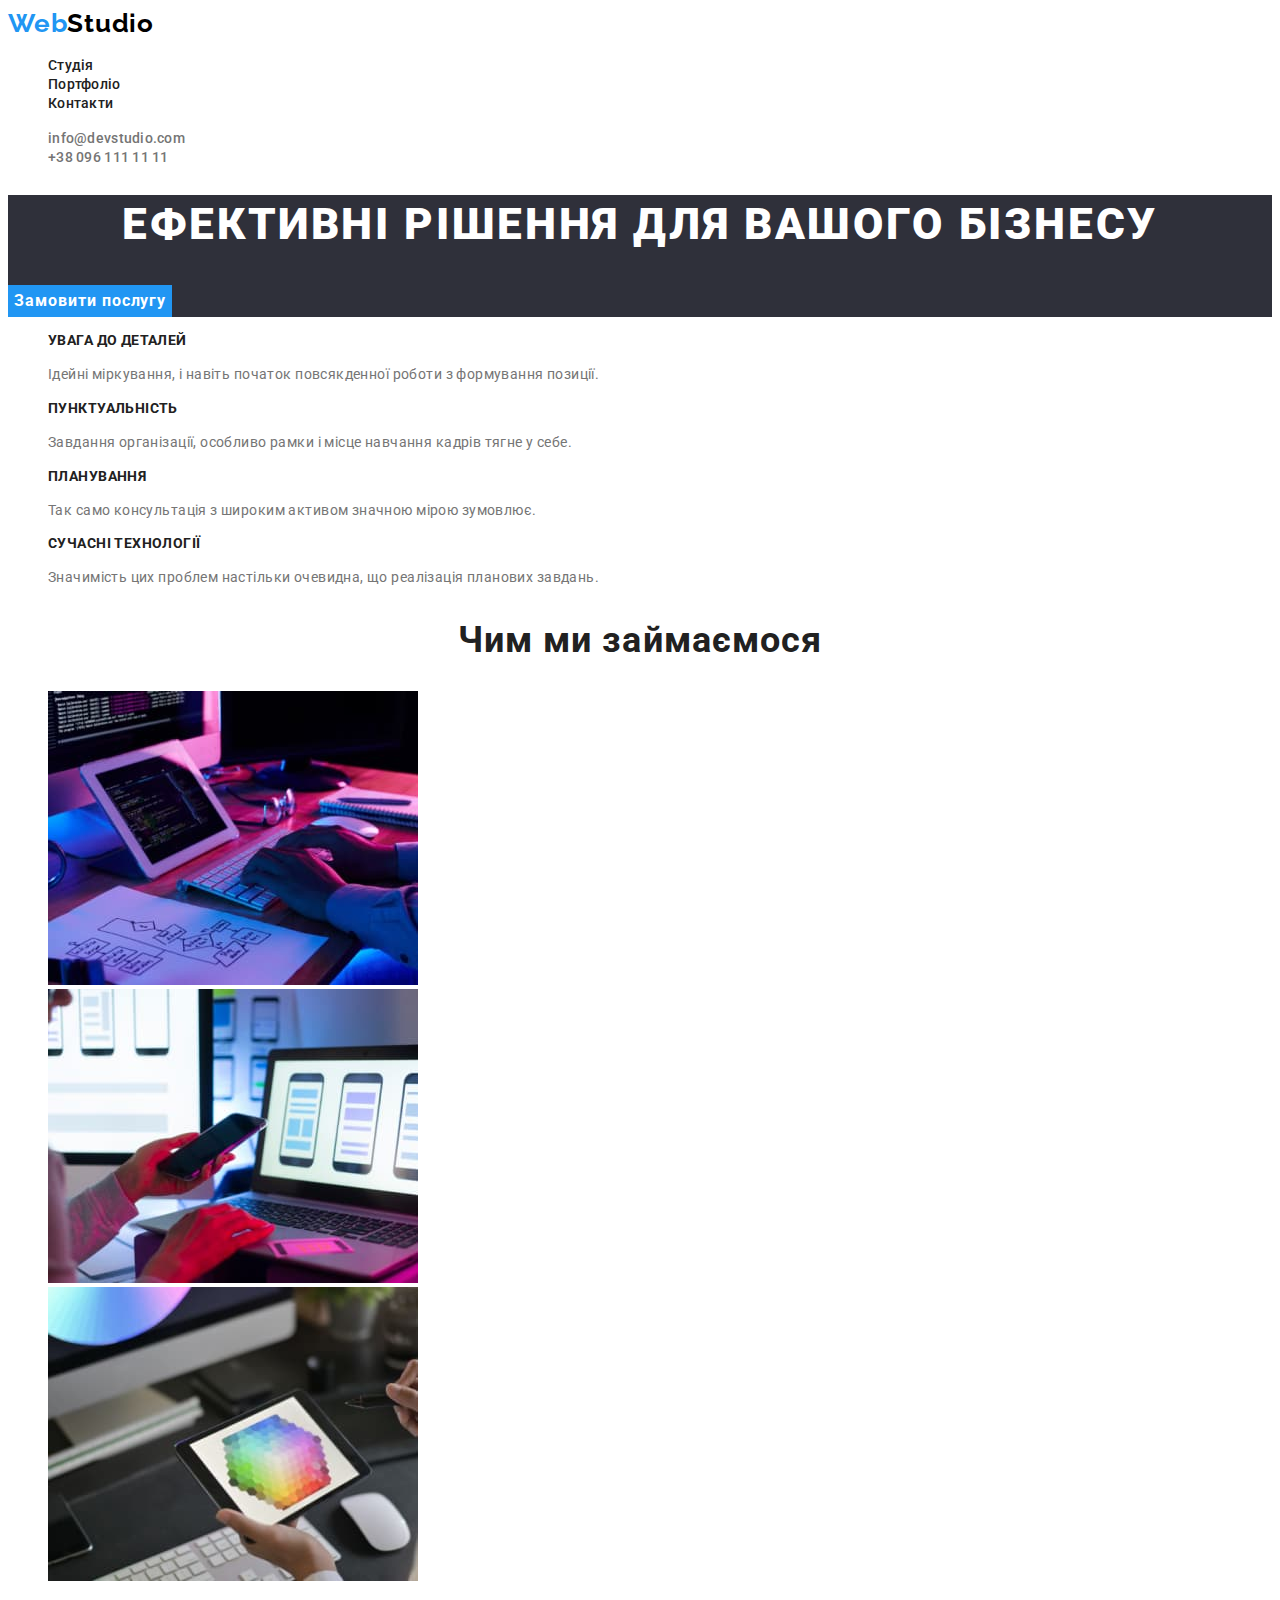
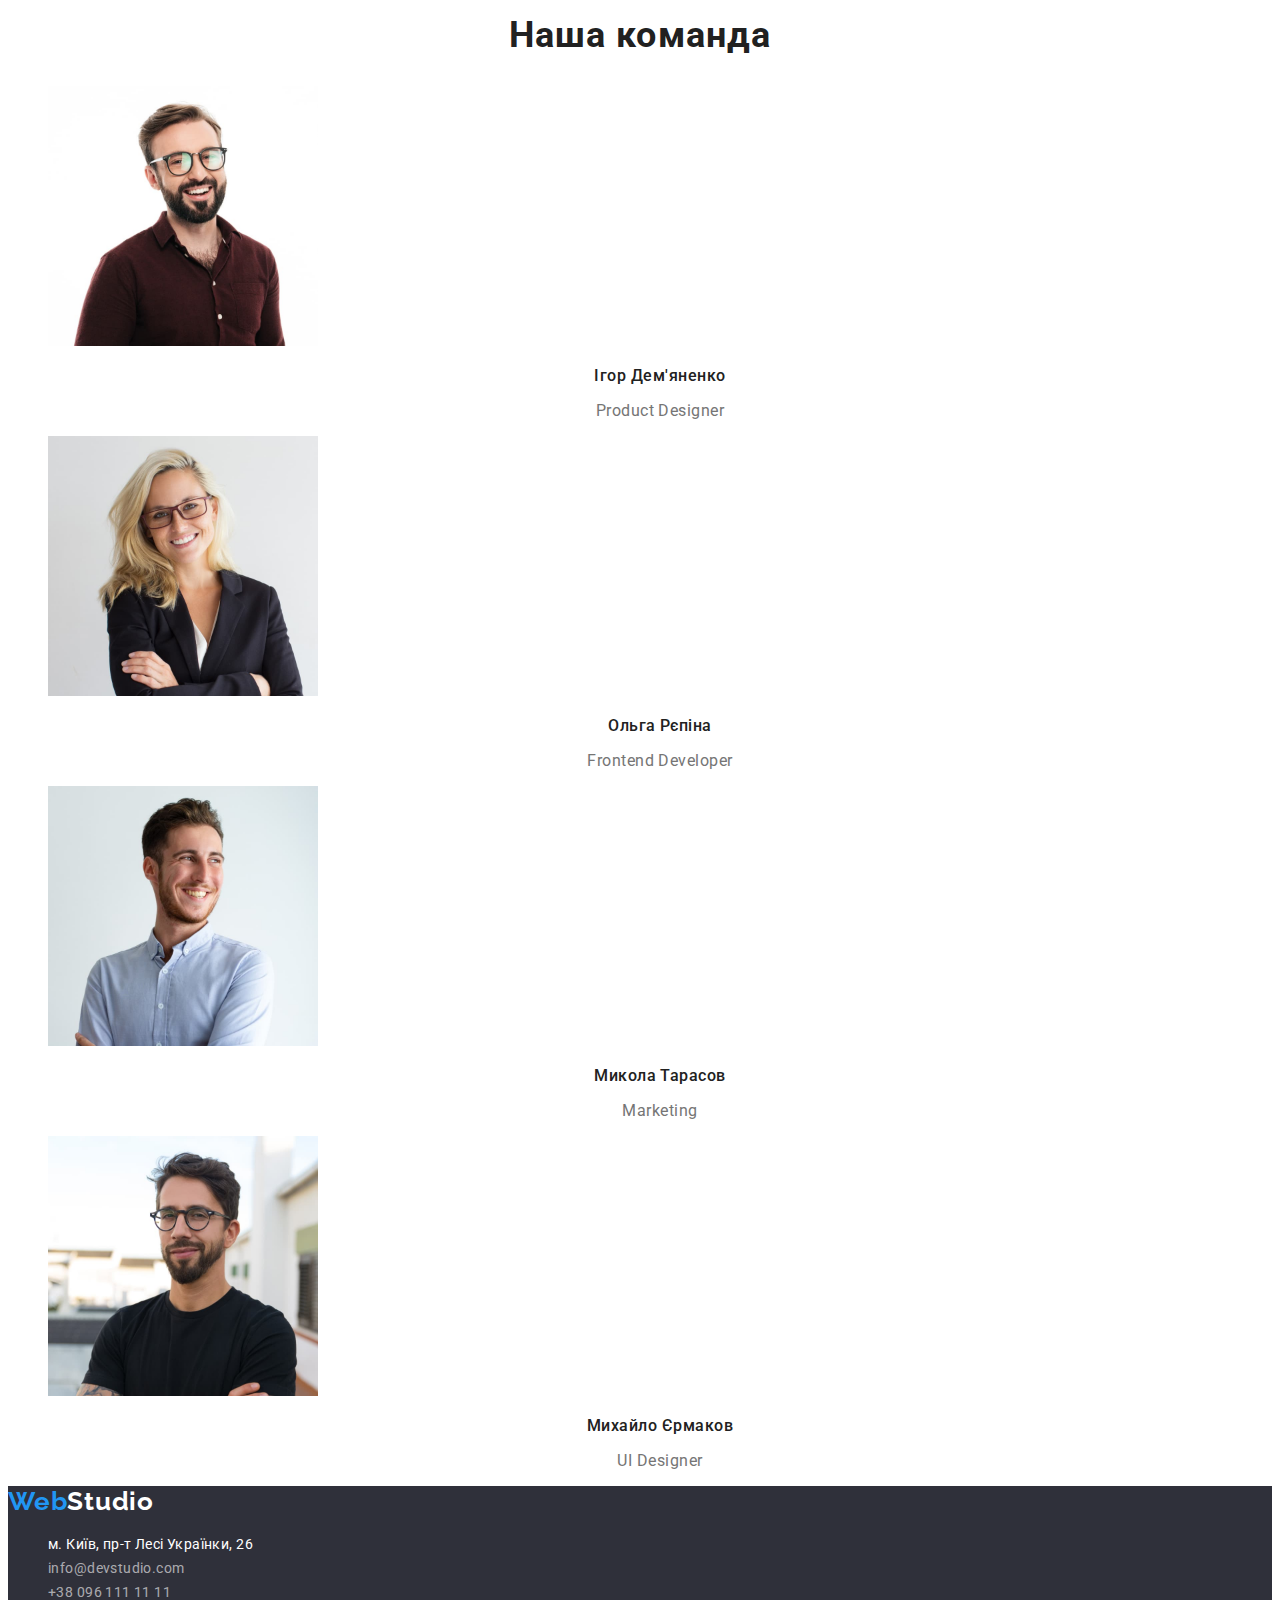
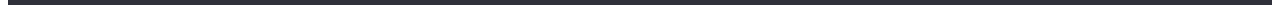
<file: index.html>
<!DOCTYPE html>
<html lang="uk">
<head>
    <meta charset="UTF-8">
    <meta http-equiv="X-UA-Compatible" content="IE=edge">
    <meta name="viewport" content="width=device-width, initial-scale=1.0">
    <link rel="preconnect" href="https://fonts.googleapis.com">
    <title>Студія</title>
    <link rel="preconnect" href="https://fonts.gstatic.com" crossorigin>
    <link href="https://fonts.googleapis.com/css2?family=Raleway:wght@700&family=Roboto:wght@400;500;700;900&display=swap" rel="stylesheet">
    <link rel="stylesheet" href="./css/style.css">
</head>
<body>
    <!--------HEADER-------->
<header class="header">
<nav>
<a href="" lang="en" class="logo"><span class="logo-part">Web</span>Studio</a>
<ul class="list list-nav">
    <li class="list-nav-item"><a href="" class="header-link">Студія</a></li>
    <li class="list-nav-item"><a href="./portfolio.html" class="header-link">Портфоліо</a></li>
    <li class="list-nav-item"><a href="" class="header-link">Контакти</a></li>
</ul>
</nav>
<ul class="list list-header">
    <li class="list-header-item"><a href="mailto:info@devstudio.com" class="link-auth">info@devstudio.com</a></li>
    <li class="list-header-item"><a href="tel:+380961111111" class="link-auth">+38 096 111 11 11</a></li>
</ul>
</header>
<main>
    <!-------------HERO--------->
<section class="hero">
    <div class="hero-side">
<h1 class="hero-title">Ефективні рішення для вашого бізнесу</h1>
<button type="button" class="hero-button">Замовити послугу</button>
</div>
</section>
<!-------FEATURE------->
<section class="feature">
    <h2 class="vissualy-hidden">Особливості</h2>
<ul class="list list-feature">
    <li class="list-item-feature"><h3 class="item-title-feature">УВАГА ДО ДЕТАЛЕЙ</h3>
    <p class="item-text-feature">Ідейні міркування, і навіть початок повсякденної роботи з формування позиції.</p></li>
    <li class="list-item-feature"><h3 class="item-title-feature">ПУНКТУАЛЬНІСТЬ</h3>
    <p class="item-text-feature">Завдання організації, особливо рамки і місце навчання кадрів тягне у себе.</p></li>
    <li class="list-item-feature"><h3  class="item-title-feature">ПЛАНУВАННЯ</h3>
    <p class="item-text-feature">Так само консультація з широким активом значною мірою зумовлює.</p></li>
    <li class="list-item-feature"><h3  class="item-title-feature">СУЧАСНІ ТЕХНОЛОГІЇ</h3>
    <p class="item-text-feature">Значимість цих проблем настільки очевидна, що реалізація планових завдань.</p></li>
</ul>
</section>
<!--------WORK----------->
<section class="work">
    <h2 class="section-title title-work">Чим ми займаємося</h2>
   <ul class="list list-work "> 
    <li class="list-item-work"><img src="./image/img1.jpg" alt="набір блоксхеми" width="370" height="294"></li>
    <li class="list-item-work"><img src="./image/img2.jpg" alt="телефоні додатки" width="370" height="294"></li>
    <li class="list-item-work"><img src="./image/img3.jpg" alt="планшет" width="370" height="294"></li>
</ul>
</section>
<!--------OUR TEAM--------->
<section class="ourteam">
    <h2 class="section-title title-ourteam">Наша команда</h2>
        <ul class="list list-ourteam">
            <li class="list-item-ourteam">
                <img src="./image/ourteam/img1.jpg" alt="фото" width="270" height="260">
                <h3 class="item-caption-ourteam">Ігор Дем'яненко</h3>
                <p class="item-text-ourteam" lang="en">Product Designer</p>
            </li>
            <li class="list-item-ourteam">
                <img src="./image/ourteam/img2.jpg" alt="фото" width="270" height="260">
                <h3 class="item-caption-ourteam">Ольга Рєпіна</h3>
                <p class="item-text-ourteam" lang="en">Frontend Developer</p>
            </li>
            <li class="list-item-ourteam">
                <img src="./image/ourteam/img3.jpg" alt="фото" width="270" height="260">
                <h3 class="item-caption-ourteam">Микола Тарасов</h3>
                <p class="item-text-ourteam" lang="en">Marketing</p>
            </li>
            <li class="list-item-ourteam">
                <img src="./image/ourteam/img4.jpg" alt="фото" width="270" height="260">
                <h3 class="item-caption-ourteam">Михайло Єрмаков</h3>
                <p class="item-text-ourteam" lang="en">UI Designer</p>
            </li>
        </ul>
</section>
</main> 
<!----------FOOTER------->
<footer class="footer">
    <a href="./index.html" class="footer-link" lang="en"> <span class="footer-logo">Web</span>Studio</a>
    <address>
        <ul class="list list-footer">
            <li class="list-footer-item"><a class="footer-link-nav" href="https://goo.gl/maps/DCdvdgWx7HsUr94s7" rel="noopener noreferrer nofollow">м. Київ, пр-т Лесі Українки, 26</a></li>
            <li class="list-footer-item"><a class="footer-contact" href="mailto:info@devstudio.com">info@devstudio.com</a></li>
            <li class="list-footer-item"><a class="footer-contact" href="tel:+380961111111">+38 096 111 11 11</a></li>
        </ul>
    </address>
</footer>
</body>
</html>
</file>
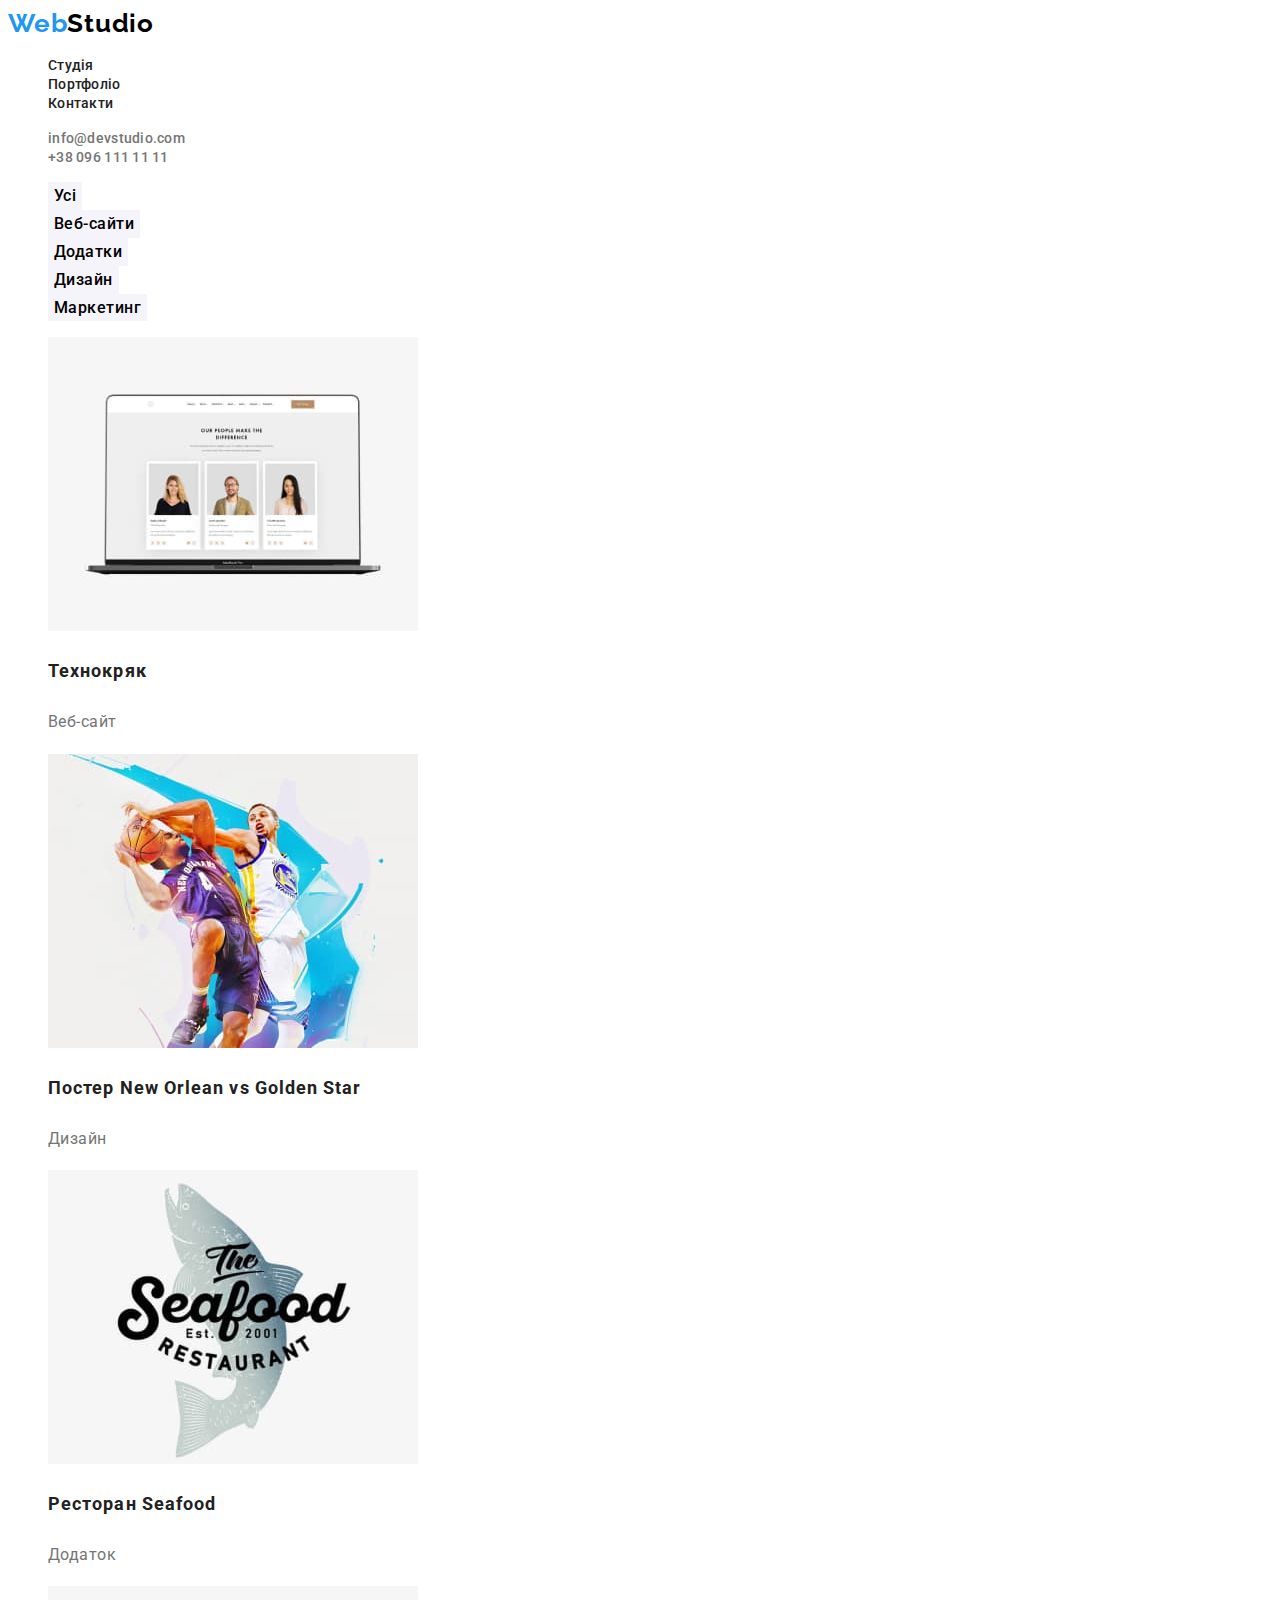
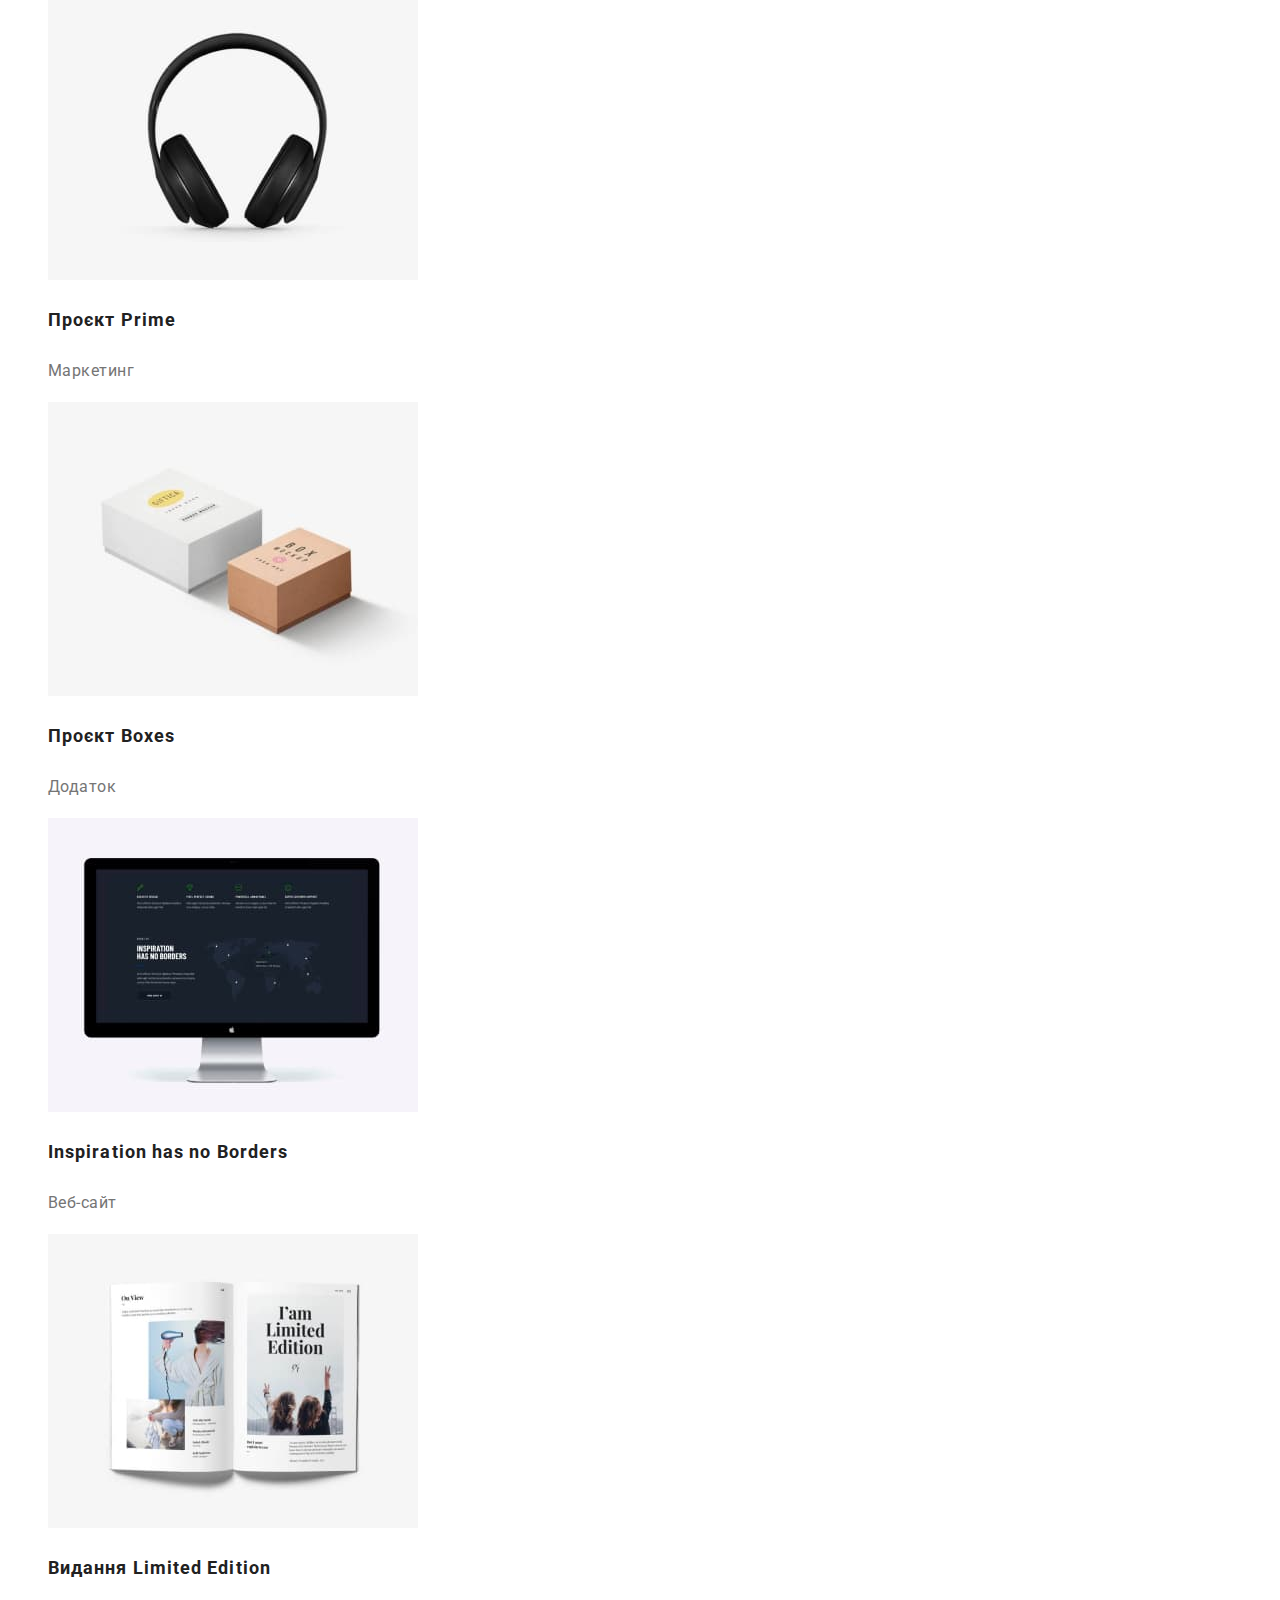
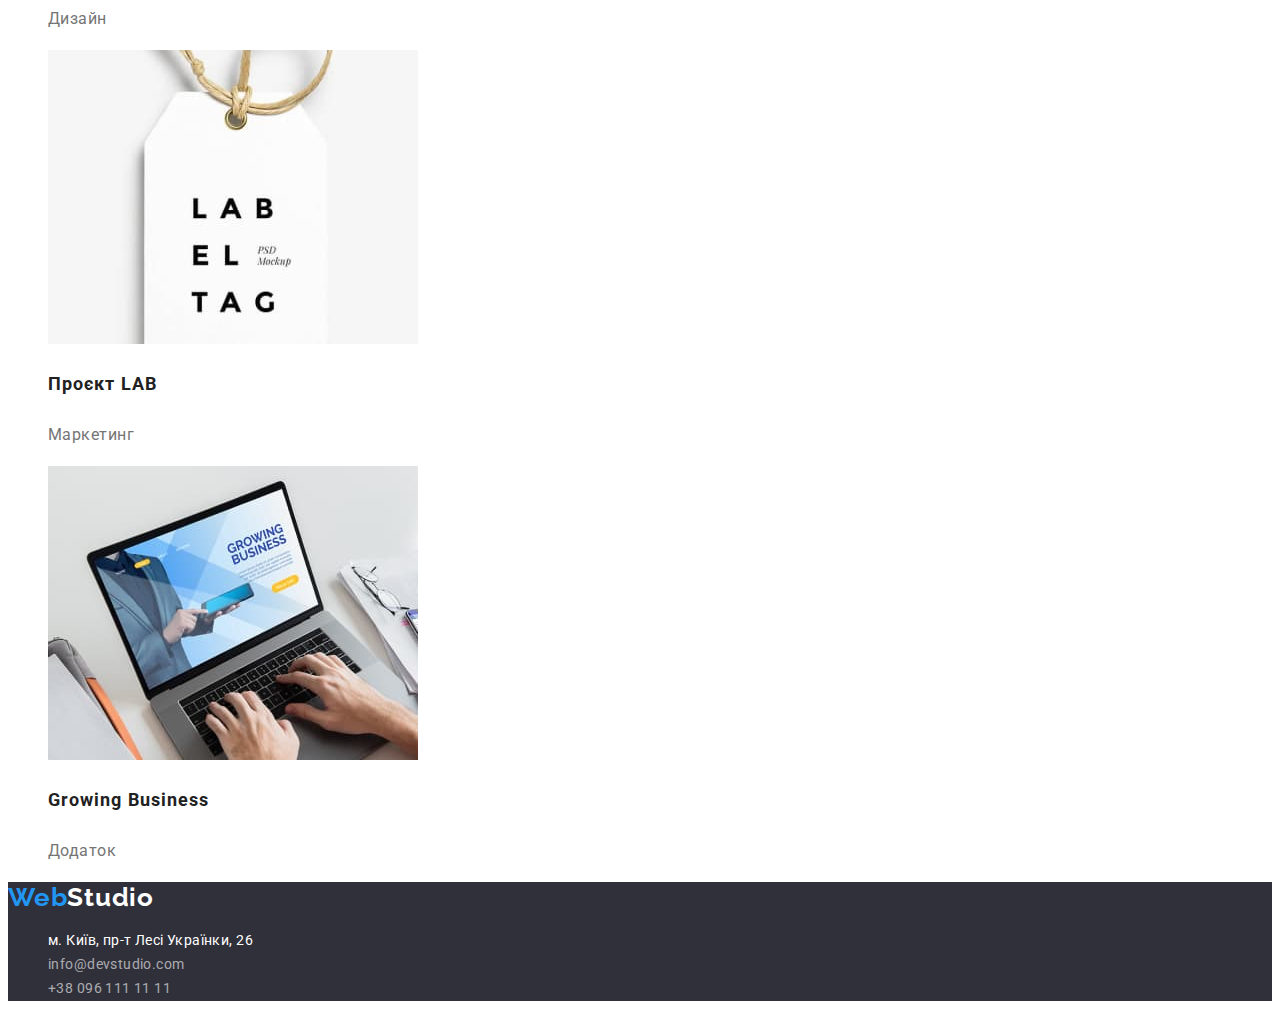
<file: portfolio.html>
<!DOCTYPE html>
<html lang="uk">
<head>
    <meta charset="UTF-8">
    <meta http-equiv="X-UA-Compatible" content="IE=edge">
    <meta name="viewport" content="width=device-width, initial-scale=1.0">
    <title>Портфоліо</title>
    <link rel="preconnect" href="https://fonts.gstatic.com" crossorigin>
    <link href="https://fonts.googleapis.com/css2?family=Raleway:wght@700&family=Roboto:wght@400;500;700;900&display=swap" rel="stylesheet">
    <link rel="stylesheet" href="./css/style.css">
</head>
<body>
    <header class="header">
        <nav>
        <a href="" lang="en" class="logo"><span class="logo-part">Web</span>Studio</a>
        <ul class="list">
            <li class="list-item"><a href="./index.html" class="header-link">Студія</a></li>
            <li class="list-item"><a href="./portfolio.html" class="header-link">Портфоліо</a></li>
            <li class="list-item"><a href="" class="header-link">Контакти</a></li>
        </ul>
        </nav>
        <ul class="list">
            <li><a href="mailto:info@devstudio.com" class="link-auth">info@devstudio.com</a></li>
            <li><a href="tel:+380961111111" class="link-auth">+38 096 111 11 11</a></li>
        </ul>
        </header>
        <main>
            <section class="filter">
    <h1 class="vissualy-hidden">Портфоліо</h1>
    <ul class="list list-filter">
        <li><button class="button-portfolio" type="button">Усі</button></li>
        <li><button class="button-portfolio" type="button">Веб-сайти</button></li>
        <li><button class="button-portfolio" type="button">Додатки</button></li>
        <li><button class="button-portfolio" type="button">Дизайн</button></li>
        <li><button class="button-portfolio" type="button">Маркетинг</button></li>
    </ul>
    <ul class="list list-filter">
        <li class="list-item-filter">
            <img src="./image/portfolio/img1.jpg" alt="Веб-сайт" width="370" height="294">
            <h3 class="filter-caption">Технокряк</h3>
            <p class="filter-text">Веб-сайт</p>
        </li>
        <li class="list-item-filter">
            <img src="./image/portfolio/img2.jpg" alt="Постер"  width="370" height="294">
            <h3 class="filter-caption">Постер <span lang="en"> New Orlean vs Golden Star </span></h3>
            <p class="filter-text">Дизайн</p>
        </li>
        <li class="list-item-filter">
            <img src="./image/portfolio/img3.jpg" alt="Емблема"  width="370" height="294">
            <h3 class="filter-caption">Ресторан <span lang="en">Seafood</span></h3>
            <p class="filter-text">Додаток</p>
        </li>
        <li class="list-item-filter">
            <img src="./image/portfolio/img4.jpg" alt="Навушники"  width="370" height="294">
            <h3 class="filter-caption">Проєкт <span lang="en">Prime</span></h3>
            <p class="filter-text">Маркетинг</p>
        </li>
        <li class="list-item-filter">
            <img src="./image/portfolio/img5.jpg" alt="Книги" width="370" height="294">
            <h3 class="filter-caption">Проєкт  <span lang="en">Boxes</span></h3>
            <p class="filter-text">Додаток</p>
        </li>
        <li class="list-item-filter">
            <img src="./image/portfolio/img6.jpg" alt="Монітор" width="370" height="294">
            <h3 class="filter-caption" lang="en">Inspiration has no Borders</h3>
            <p class="filter-text">Веб-сайт</p>
        </li>
        <li class="list-item-filter">
            <img src="./image/portfolio/img7.jpg" alt="Книга" width="370" height="294">
            <h3 class="filter-caption">Видання <span lang="en">Limited Edition</span></h3>
            <p class="filter-text">Дизайн</p>
        </li>
        <li class="list-item-filter">
            <img src="./image/portfolio/img8.jpg" alt="Фото" width="370" height="294">
            <h3 class="filter-caption">Проєкт <span lang="en">LAB</span></h3>
            <p class="filter-text">Маркетинг</p>
        </li>
        <li class="list-item-filter">
            <img src="./image/portfolio/img9.jpg" alt="Ноутбук" width="370" height="294">
            <h3 class="filter-caption" lang="en">Growing Business</h3>
            <p class="filter-text">Додаток</p>
        </li>
    </ul>
</section>
</main>
<footer class="footer">
    <a href="./index.html" class="footer-link" lang="en"> <span class="footer-logo">Web</span>Studio</a>
    <address>
        <ul class="list list-footer">
            <li class="list-footer-item"><a class="footer-link-nav" href="https://goo.gl/maps/DCdvdgWx7HsUr94s7" rel="noopener noreferrer nofollow">м. Київ, пр-т Лесі Українки, 26</a></li>
            <li class="list-footer-item"><a class="footer-contact" href="mailto:info@devstudio.com">info@devstudio.com</a></li>
            <li class="list-footer-item"><a class="footer-contact" href="tel:+380961111111">+38 096 111 11 11</a></li>
        </ul>
    </address>
</footer>
</body>
</html>
</file>
<file: css/style.css>
:root {
    --text-color-light: #ffffff;
    --text-color-dark: #212121;
    --text-color-paragraf: #757575;
    --frame-color: #2F303A;
    --accent-color: #2196F3;
}

body {
    font-family: 'Roboto'; 
    color: var(--text-color-dark);  
}

.list {
    list-style: none;
    }
button {
    cursor: pointer;
}

/*---------HEADER--------*/
.logo {
    font-family: 'Raleway';
    font-weight: 700;
    font-size: 26px;
    line-height: 1.19;
    letter-spacing: 0.03em;
    text-decoration: none;
    color:#000000; 
}
.logo-part {
    color: var(--accent-color);
}
.header-link {
font-weight: 500;
font-size: 14px;
line-height: 1.14;
letter-spacing: 0.02em;
text-decoration: none;
color: inherit;
}
.link-auth {
    font-weight: 500;
    font-size: 14px;
    line-height: 1.14px;
    letter-spacing: 0.02em;
    text-decoration: none;
    color: var(--text-color-paragraf);
}
.header-link:hover,
.header-link:focus,
.link-auth:hover,
.link-auth:focus {
    color: var(--accent-color);
}

/*------------HERO-----------*/
.hero-side {
    background: var(--frame-color);
}
.hero-title {
    font-weight: 900;
    font-size: 44px;
    line-height: 1.36;
    text-align: center;
    letter-spacing: 0.06em;
    text-transform: uppercase;
    color: var(--text-color-light);    
}
.hero-button {
    font-family: inherit;
font-weight: 700;
font-size: 16px;
line-height: 1.88;
display: flex;
align-items: center;
text-align: center;
letter-spacing: 0.06em;
color:var(--text-color-light);
background:var(--accent-color);
border: none;
}
.hero-button:hover,
.hero-button:focus{
    box-shadow: 0px 4px 4px rgba(0, 0, 0, 0.15);
}

/*------FEATURE---------*/
.vissualy-hidden{
    position: absolute;
    white-space: nowrap;
    width: 1px;
    height: 1px;
    overflow: hidden;
    border: 0;
    padding: 0;
    clip: rect(0 0 0 0);
    clip-path: inset(50%);
    margin: -1px;
}
.item-title-feature {
font-size: 14px;
line-height: 1.14;
letter-spacing: 0.03em;
text-transform: uppercase;
}
.item-text-feature {
font-size: 14px;
line-height: 1.71;
letter-spacing: 0.03em;
color: var(--text-color-paragraf);
}

/*-------WORK----------*/
.section-title {
font-size: 36px;
line-height: 1.14;
text-align: center;
letter-spacing: 0.03em;
}

/*--------OUR TEAM--------*/
.item-caption-ourteam {
font-weight: 500;
font-size: 16px;
line-height: 1.19;
text-align: center;
letter-spacing: 0.03em;
}
.item-text-ourteam{
    font-size: 16px;
    line-height: 1.19;
    text-align: center;
    letter-spacing: 0.03em;
    color: var(--text-color-paragraf); 
}
/*-----FOOTER---------*/
.footer{
    background: var(--frame-color);
}
.footer-link {
font-family: 'Raleway';
font-weight: 700;
font-size: 26px;
line-height: 1.19;
letter-spacing: 0.03em;
text-decoration: none;
color: var(--text-color-light);
}
.footer-logo {
    color: var(--accent-color);
}
.footer-link-nav {
    font-style: normal;
    font-size: 14px;
    line-height: 1.71;
    letter-spacing: 0.03em;
    text-decoration: none;
    color:var(--text-color-light);
}
.list-item {
}
.footer-contact {
 font-style: normal;
font-size: 14px;
line-height: 1.71;
letter-spacing: 0.03em;
text-decoration: none;
color: rgba(255, 255, 255, 0.6);
}

/*---------PORTFOLIO------------*/
.button-portfolio{
font-family: inherit;
font-weight: 500;
font-size: 16px;
line-height: 1.62;
text-align: center;
letter-spacing: 0.03em;
background: #F5F4FA;
border: none;
}
.button-portfolio:hover,
.button-portfolio:focus{
    background: var(--accent-color);
    color: var(--text-color-light);
}
.filter-caption {
font-size: 18px;
line-height: 2;
letter-spacing: 0.06em;
}
.filter-text {
font-size: 16px;
line-height: 1.88;
letter-spacing: 0.03em;
color: var(--text-color-paragraf);
}
</file>
